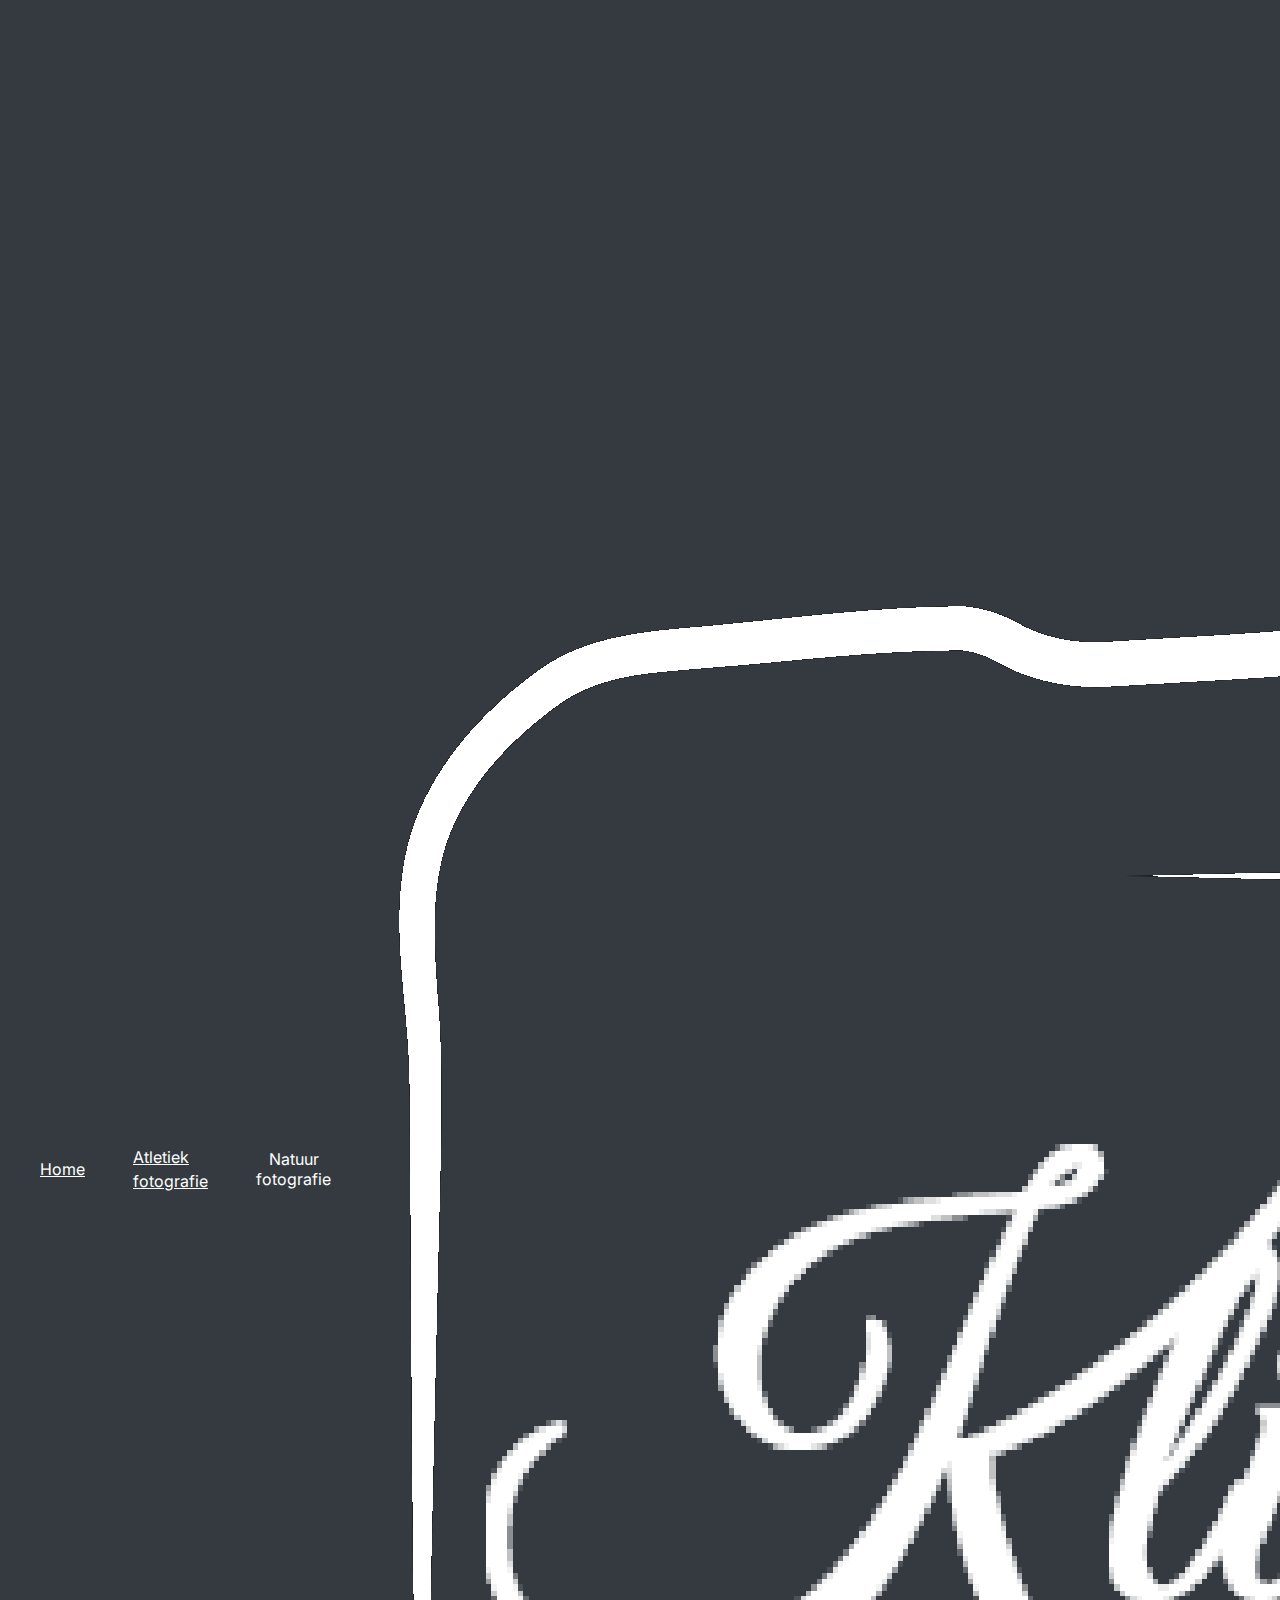
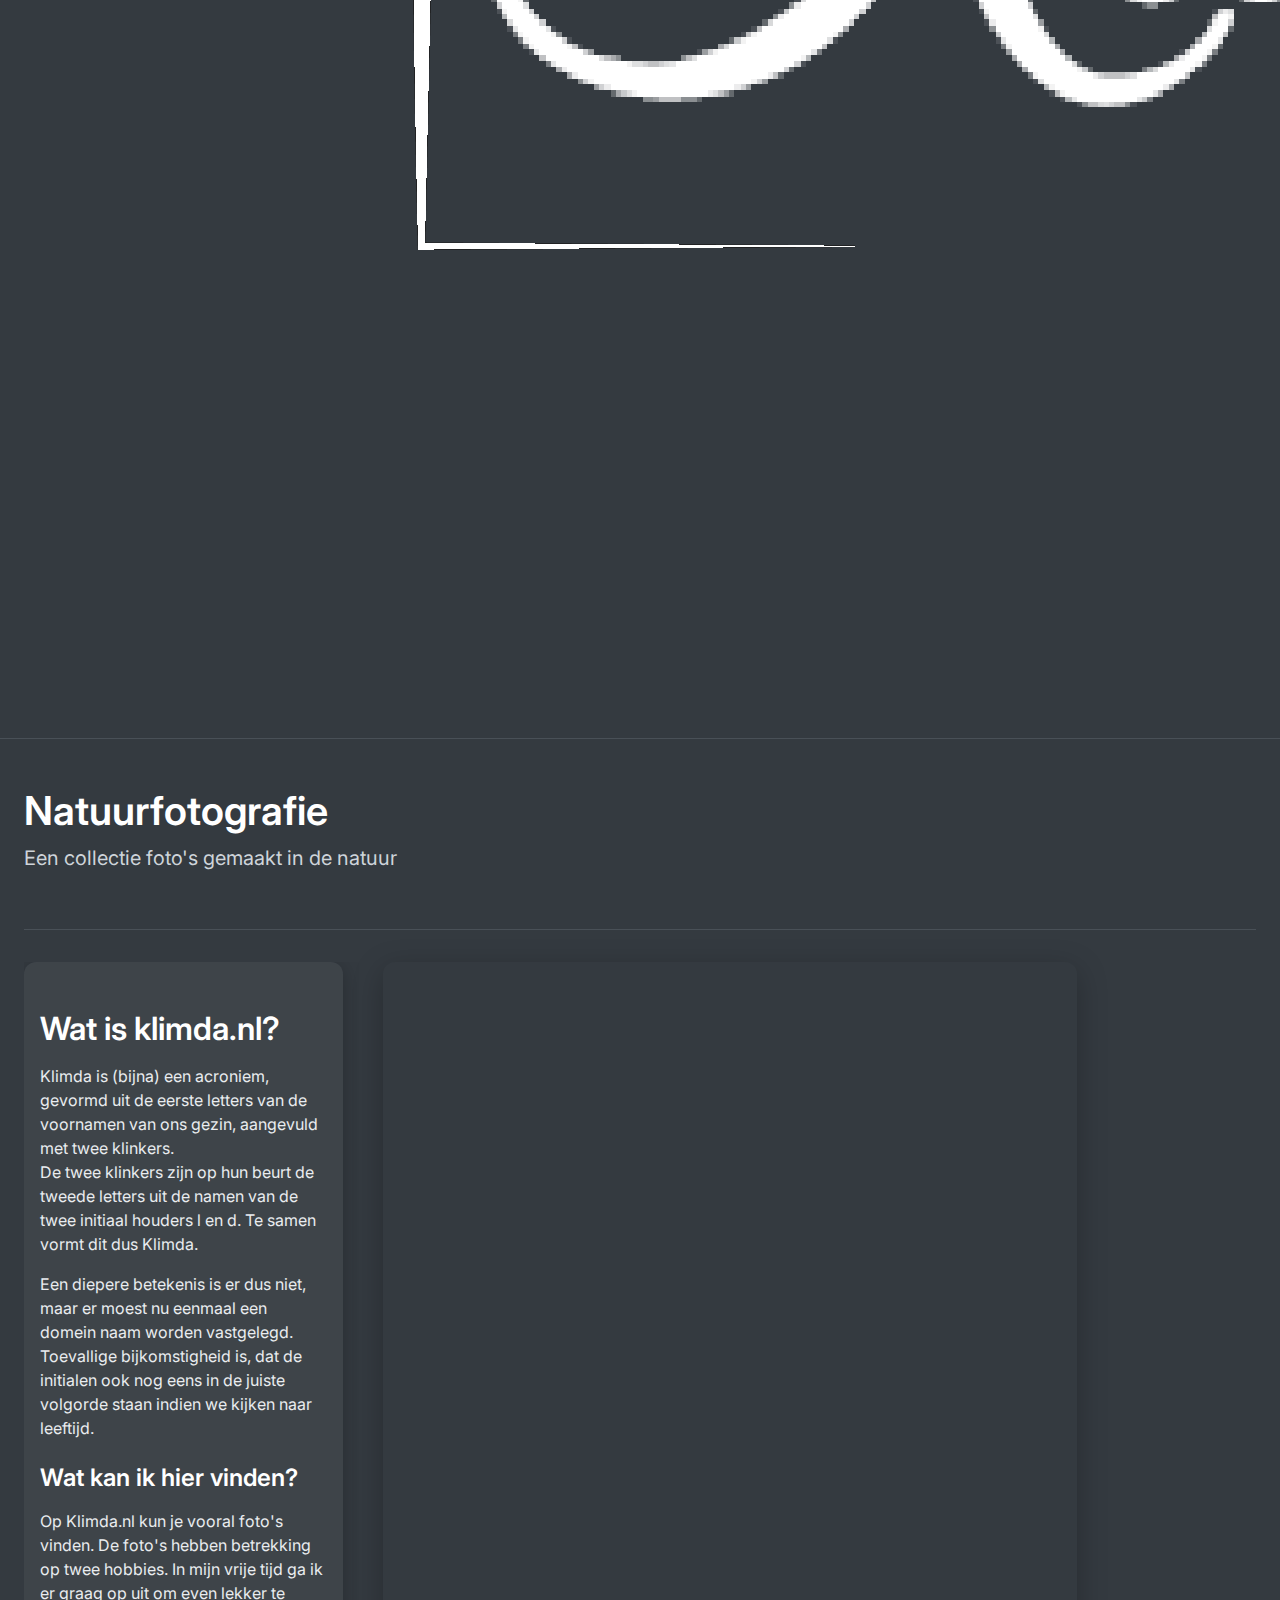
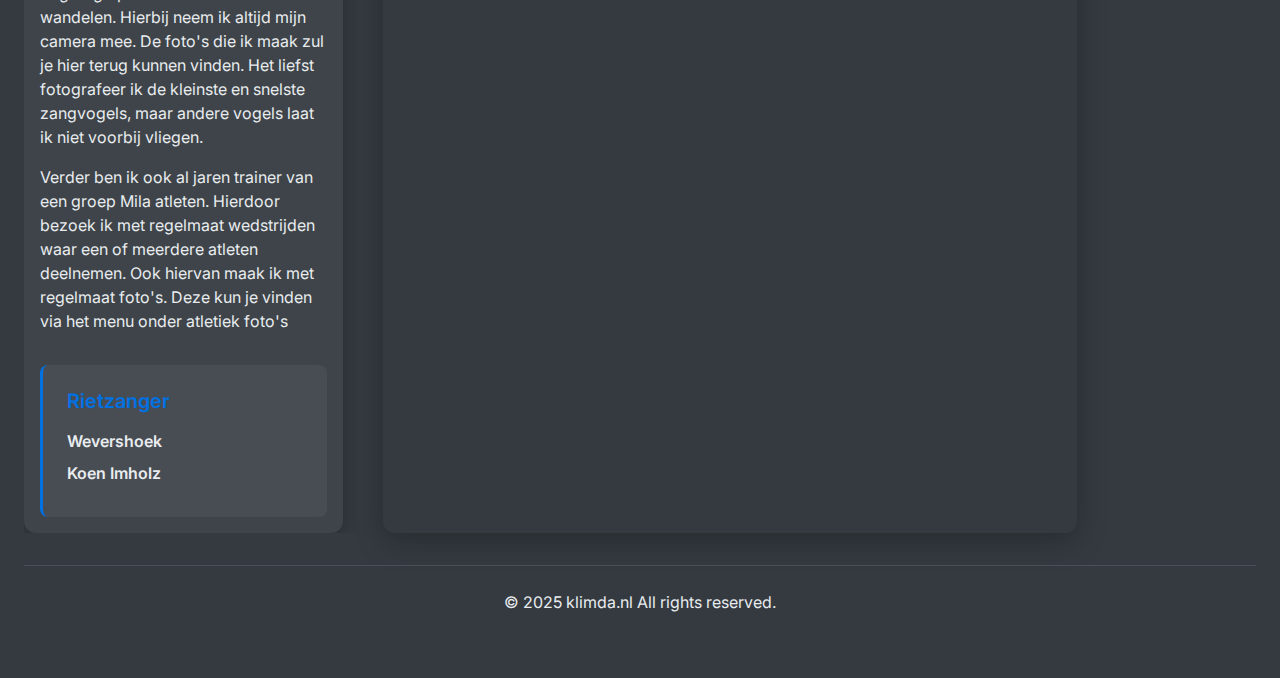
<file: index.html>
<!doctype html>
<html lang="en">
  <head>
    <meta charset="UTF-8" />
    <meta name="viewport" content="width=device-width, initial-scale=1.0" />
    <title>Klimda.nl fotografie</title>
    <link rel="stylesheet" href="/styles/main.css">
    <link rel="stylesheet" href="/styles/grid.css">
    <link rel="stylesheet" href="/styles/responsive.css">
    <link rel="stylesheet" href="https://fonts.googleapis.com/css2?family=Inter:wght@300;400;600&display=swap">
  </head>
  <body>
    <div id="app">
      <nav class="navbar">
        <div class="nav-container">
          <div class="nav-left">
            <button class="menu-toggle" aria-label="Toggle menu">
              <span class="menu-icon"></span>
            </button>
            <div class="nav-items">
              <a class="nav-button" href="index.html">Home</a>
              <a class="nav-button" href="atletiek.html">Atletiek fotografie</a>
              <div class="dropdown">
                <button class="nav-button dropdown-toggle">Natuur fotografie</button>
                <div class="dropdown-content">
                  <a class="dropdown-item" href="zangvogels.html">Zangvogels</a>
                  <a class="dropdown-item" href="http://www.klimda.nl/roofvogels.html">Roofvogels</a>
                  <a class="dropdown-item" href="http://www.klimda.nl/watervogels.html">Watervogels</a>
                </div> 
              </div>  
            </div>
          </div>
          <div class="nav-right">
            <img src="/logo-3.png" alt="Logo" class="logo">
          </div>
        </div>
      </nav>

      <div class="container">
        <header>
          <h1>Natuurfotografie</h1>
          <p class="subtitle">Een collectie foto's gemaakt in de natuur</p>
        </header>
        
        <main class="gallery-grid">
          <div class="text-content">
            <div class="text-container">
              <h2>Wat is klimda.nl?</h2>
              <p>Klimda is (bijna) een acroniem, gevormd uit de eerste letters van de voornamen van ons gezin, aangevuld met twee klinkers.<br>
              De twee klinkers zijn op hun beurt de tweede letters uit de namen van de twee initiaal houders l en d. Te samen vormt dit dus Klimda.</p>
              <p>Een diepere betekenis is er dus niet, maar er moest nu eenmaal een domein naam worden vastgelegd.
              Toevallige bijkomstigheid is, dat de initialen ook nog eens in de juiste volgorde staan indien we kijken naar leeftijd.</p>
              
              <h3>Wat kan ik hier vinden?</h3>
              <p>Op Klimda.nl kun je vooral foto's vinden. De foto's hebben betrekking op twee hobbies.
              In mijn vrije tijd ga ik er graag op uit om even lekker te wandelen. Hierbij neem ik altijd mijn camera mee. De foto's die ik maak zul je hier terug kunnen vinden. Het liefst fotografeer ik de kleinste en snelste zangvogels, maar andere vogels laat ik niet voorbij vliegen.</p>
              <p>Verder ben ik ook al jaren trainer van een groep Mila atleten. Hierdoor bezoek ik met regelmaat wedstrijden waar een of meerdere atleten deelnemen. Ook hiervan maak ik met regelmaat foto's. Deze kun je vinden via het menu onder atletiek foto's</p>
              
              <div class="image-details">
                <h4 id="image-title"></h4>
                <p id="image-description"></p>
                <p id="image-location"><span id="image-location-text"></span></p>
                <p id="image-photographer"><span id="image-photographer-name"></span></p>
              </div>
            </div>
          </div>
          
          <div class="main-image-container">
            <div class="main-image-wrapper">
              <img id="main-image" src="/img-gallery/Gallery00001.jpg" alt="Nature photo">
            </div>
          </div>
          
          <div class="thumbnails-container">
            <!-- Thumbnails will be generated by JavaScript -->
          </div>
        </main>
        
        <footer>
          <p>&copy; 2025 klimda.nl All rights reserved.</p>
        </footer>
      </div>
    </div>
    <script type="module" src="/scripts/gallery-index.js"></script>
    <script type="module" src="/scripts/nav.js"></script>
  </body>
</html>
</file>
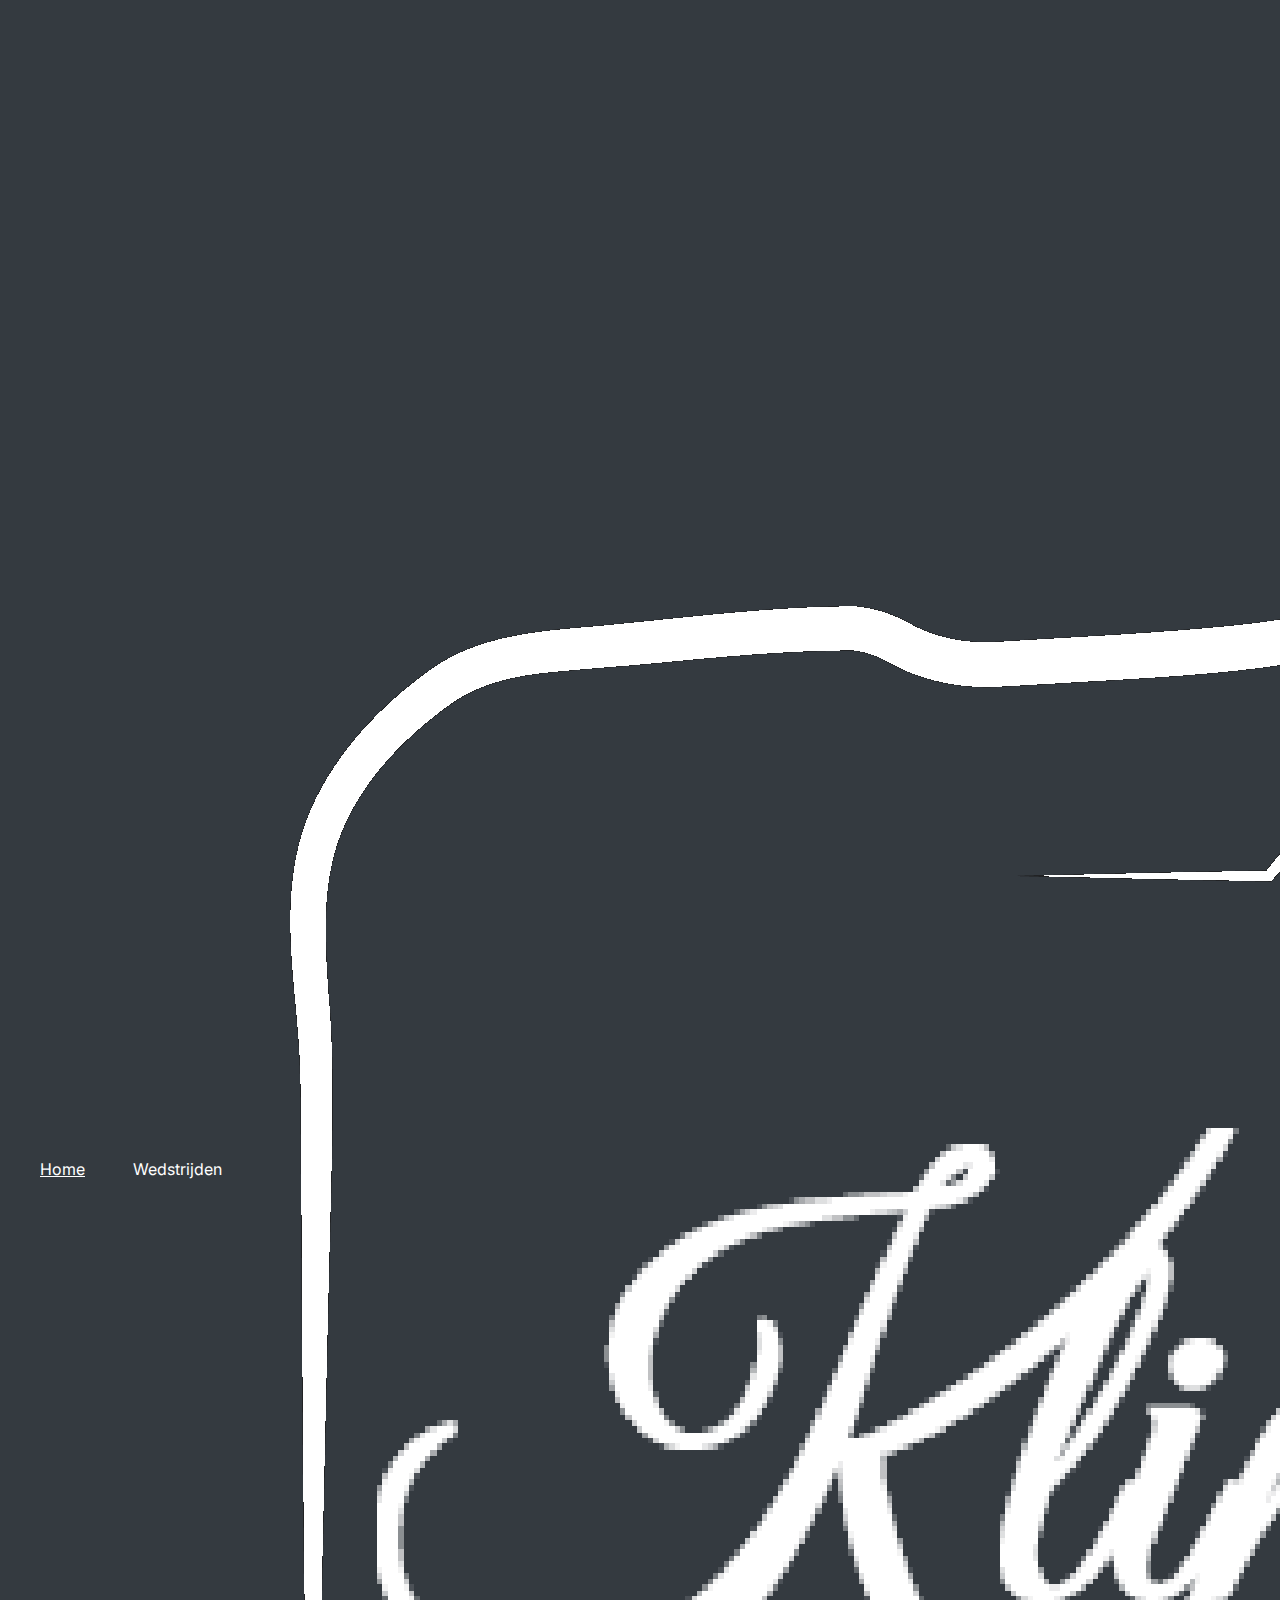
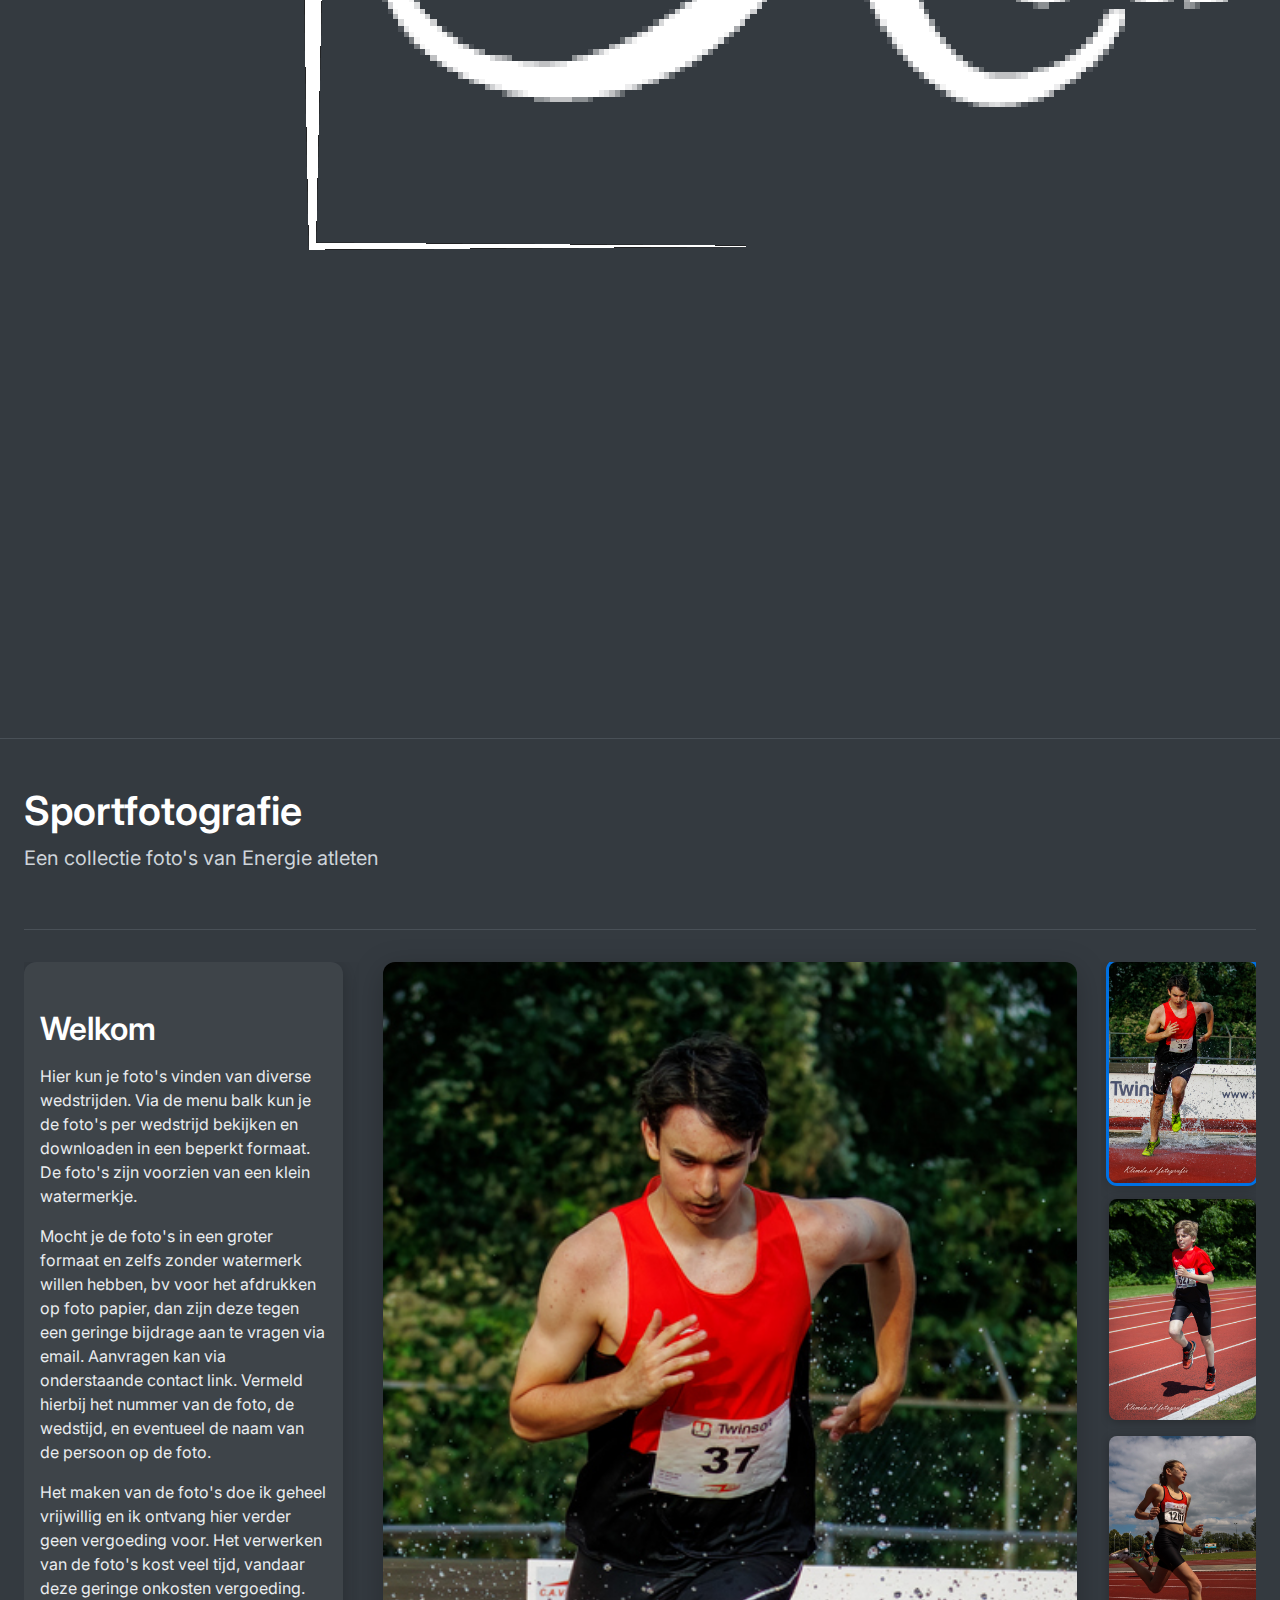
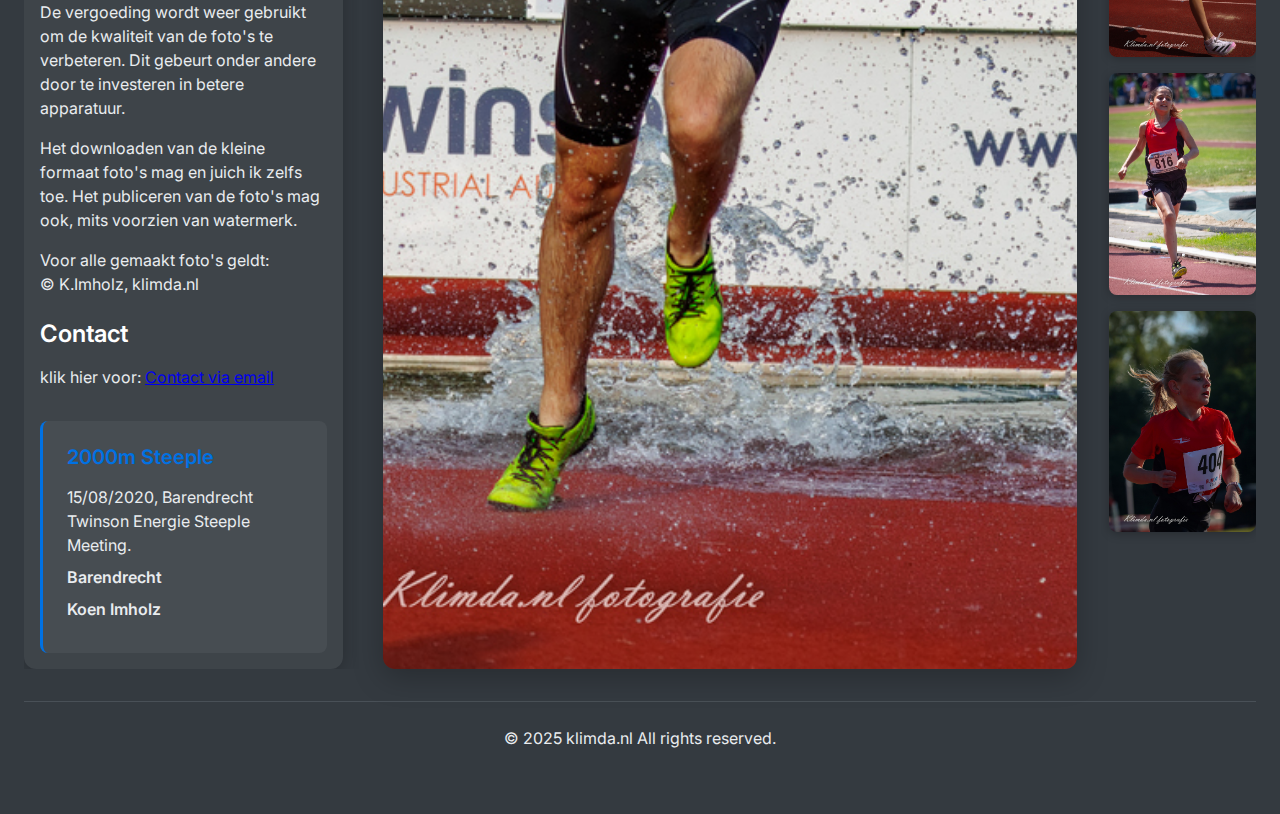
<file: atletiek.html>
<!doctype html>
<html lang="en">
  <head>
    <meta charset="UTF-8" />
    <meta name="viewport" content="width=device-width, initial-scale=1.0" />
    <title>Klimda.nl Sportfotografie</title>
    <link rel="stylesheet" href="/styles/main.css">
    <link rel="stylesheet" href="/styles/grid.css">
    <link rel="stylesheet" href="/styles/responsive.css">
    <link rel="stylesheet" href="https://fonts.googleapis.com/css2?family=Inter:wght@300;400;600&display=swap">
  </head>
  <body>
    <div id="app">
      <nav class="navbar">
        <div class="nav-container">
          <div class="nav-left">
            <button class="menu-toggle" aria-label="Toggle menu">
              <span class="menu-icon"></span>
            </button>
            <div class="nav-items">
              <a class="nav-button" href="index.html">Home</a>
              <div class="dropdown">
                <button class="nav-button dropdown-toggle">Wedstrijden</button>
                <div class="dropdown-content">
                  <a class="dropdown-item" href="/atletiek/ck-baan-2024/index.html">Clubkampioenschap baan 2024</a>
                  <a class="dropdown-item" href="/atletiek/ck-cross-2025/index.html">Clubkampioenschap cross 2025</a>
                  <a class="dropdown-item" href="/atletiek/cd-comp2-2025/index.html">CD competitie 2e wedstrijd 2025</a>
                  <a class="dropdown-item" href="/atletiek/MilaTrackMeeting-2025/index.html">Energie Mila Track Meeting 2025</a>
                  <a class="dropdown-item" href="http://myleneimholz.nl/index.php/sportfotografie/" target="_blank">Sportfoto's Mylene Imholz</a>
                </div>
              </div>
            </div>
          </div>
          <div class="nav-right">
            <img src="/logo-3.png" alt="Logo" class="logo">
          </div>
        </div>
      </nav>

      <div class="container">
        <header>
          <h1>Sportfotografie</h1>
          <p class="subtitle">Een collectie foto's van Energie atleten</p>
        </header>
        
        <main class="gallery-grid">
          <div class="text-content">
            <div class="text-container">
              <h2>Welkom</h2>
              <p>Hier kun je foto's vinden van diverse wedstrijden. Via de menu balk kun je de foto's per wedstrijd bekijken en downloaden in een beperkt formaat. De foto's zijn voorzien van een klein watermerkje.</p>
              <p>Mocht je de foto's in een groter formaat en zelfs zonder watermerk willen hebben, bv voor het afdrukken op foto papier, dan zijn deze tegen een geringe bijdrage aan te vragen via email. Aanvragen kan via onderstaande contact link. Vermeld hierbij het nummer van de foto, de wedstijd, en eventueel de naam van de persoon op de foto.</p>
              <p>Het maken van de foto's doe ik geheel vrijwillig en ik ontvang hier verder geen vergoeding voor. Het verwerken van de foto's kost veel tijd, vandaar deze geringe onkosten vergoeding. De vergoeding wordt weer gebruikt om de kwaliteit van de foto's te verbeteren. Dit gebeurt onder andere door te investeren in betere apparatuur.</p>
              <p>Het downloaden van de kleine formaat foto's mag en juich ik zelfs toe. Het publiceren van de foto's mag ook, mits voorzien van watermerk.</p>
              <p>Voor alle gemaakt foto's geldt:<br>© K.Imholz, klimda.nl</p>
              
              <h3>Contact</h3>
              <p>klik hier voor: <a id="contact" href="">Contact via email</a></p>
              
              <div class="image-details">
                <h4 id="image-title"></h4>
                <p id="image-description"></p>
                <p id="image-location"><span id="image-location-text"></span></p>
                <p id="image-photographer"><span id="image-photographer-name"></span></p>
              </div>
            </div>
          </div>
          
          <div class="main-image-container">
            <div class="main-image-wrapper">
              <img id="main-image" src="/img-gallery/Gallery00011.jpg" alt="Sports photo">
            </div>
          </div>
          
          <div class="thumbnails-container">
            <!-- Thumbnails will be generated by JavaScript -->
          </div>
        </main>
        
        <footer>
          <p>&copy; 2025 klimda.nl All rights reserved.</p>
        </footer>
      </div>
    </div>
    <script type="module" src="/scripts/gallery-atletiek.js"></script>
    <script type="module" src="/scripts/nav.js"></script>
    <script type="text/javascript">
    var encE = "Y3ViZ2JAeHl2enFuLmF5";
      const form = document.getElementById("contact");
      form.setAttribute("href", "mailto:".concat(ende(atob(encE)))+"?subject=Website contact link");
      function ende(a) {
              return a.replace(/[a-zA-Z]/g, function(c){
                    return String.fromCharCode((c <= "Z" ? 90 : 122) >= (c = c.charCodeAt(0) + 13) ? c : c - 26);
              })
      } 
    </script>
  </body>
</html>
</file>
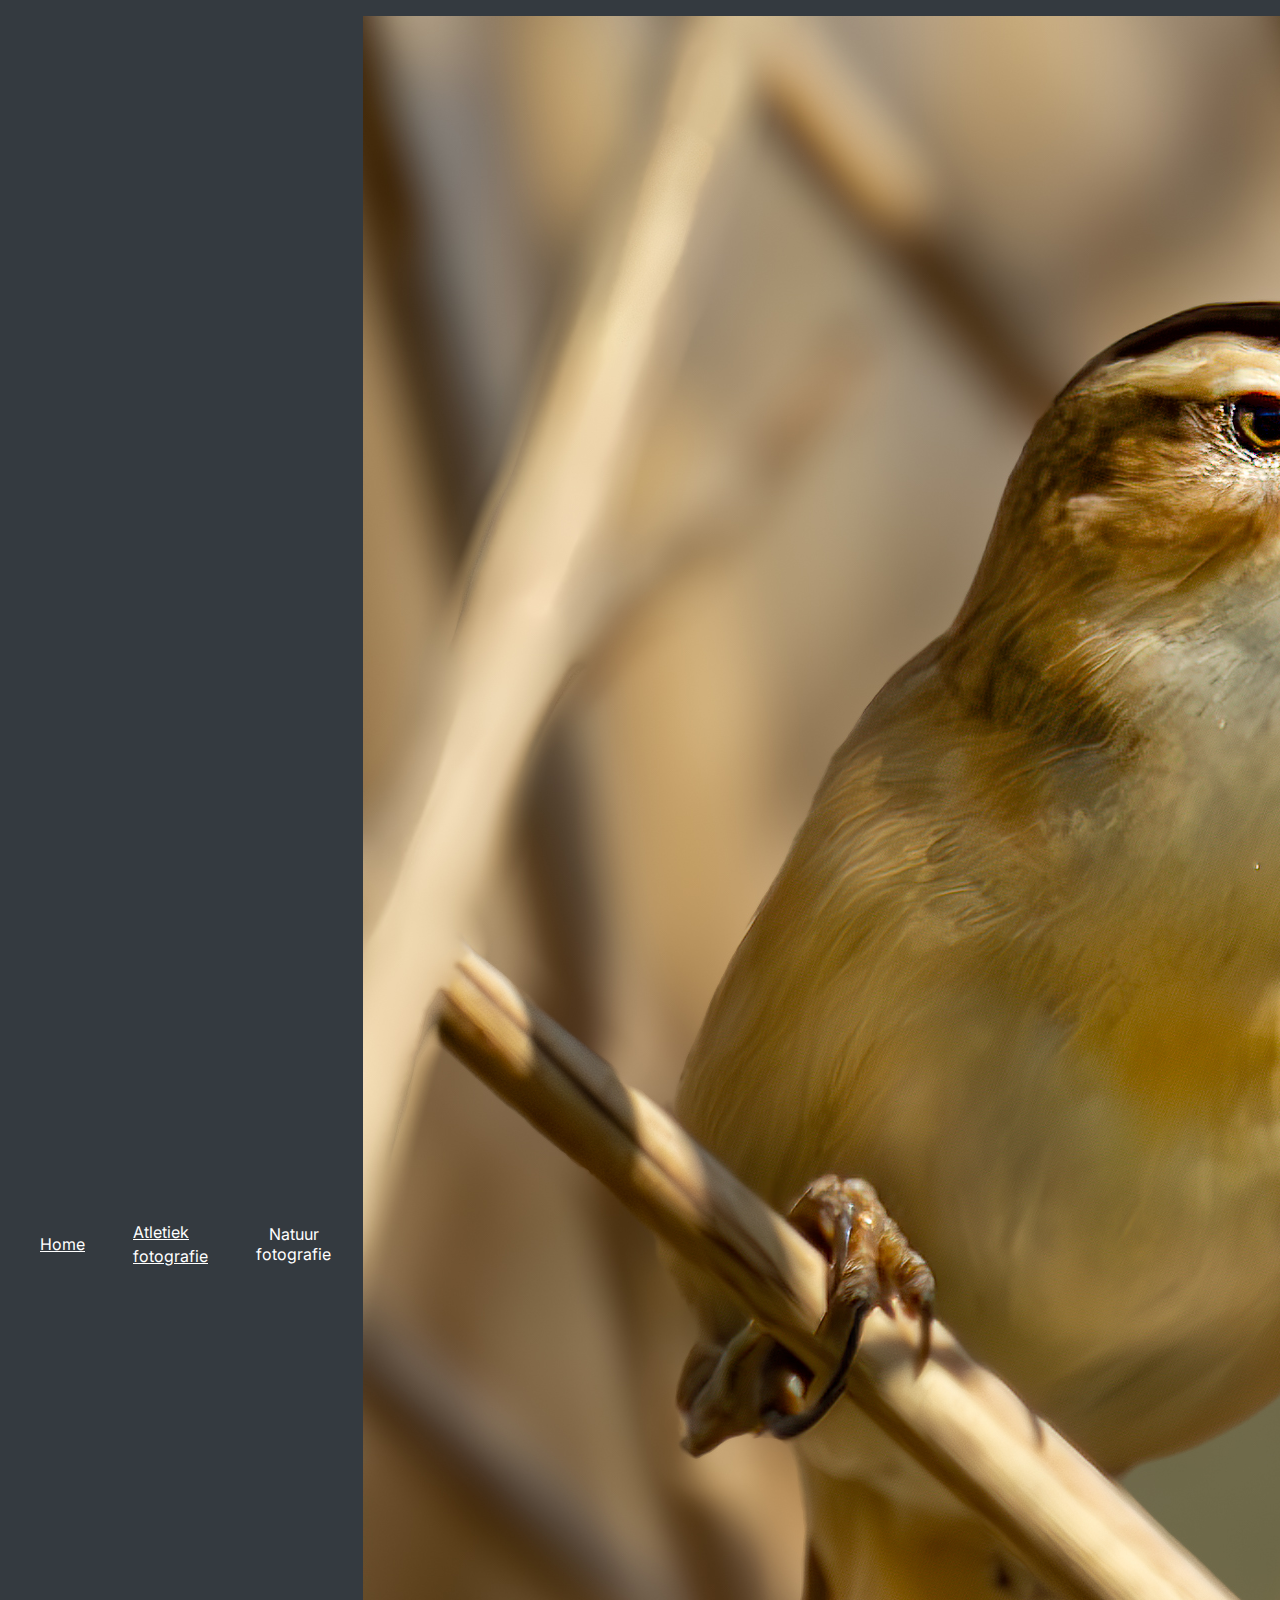
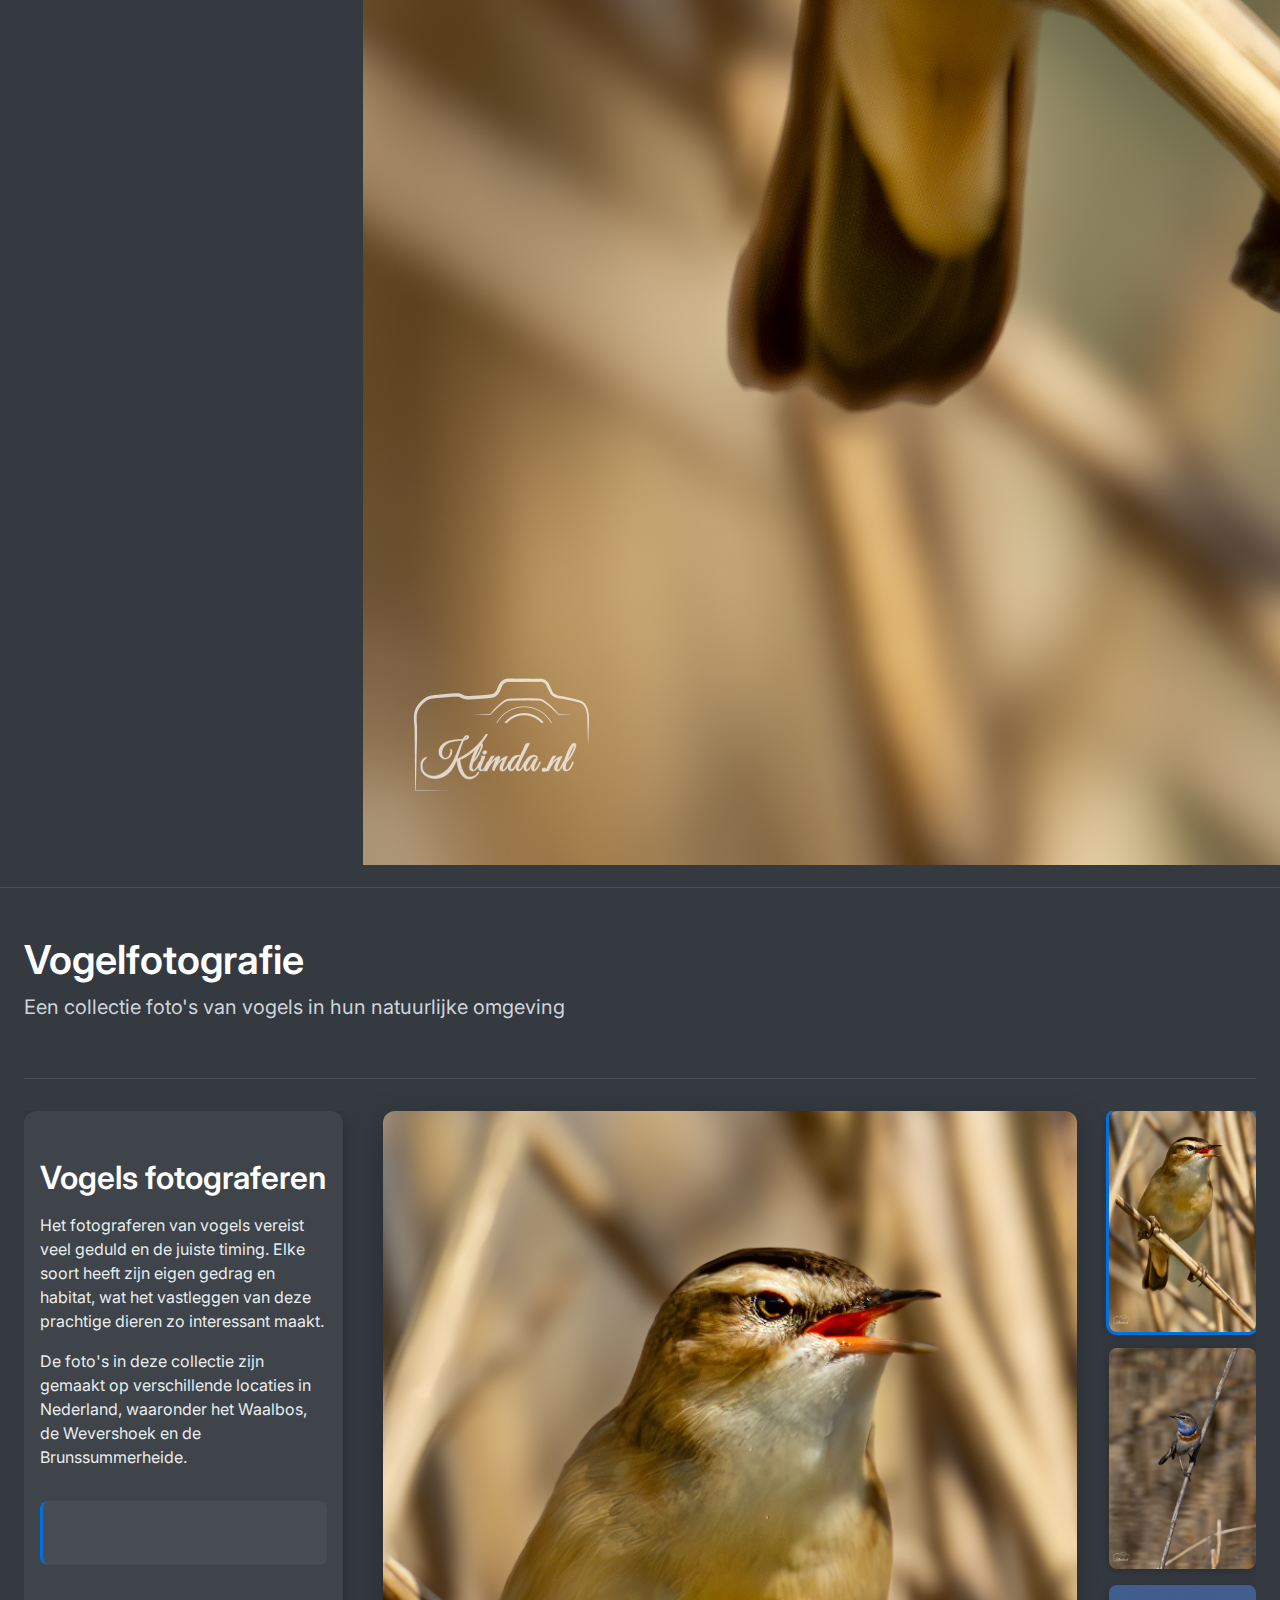
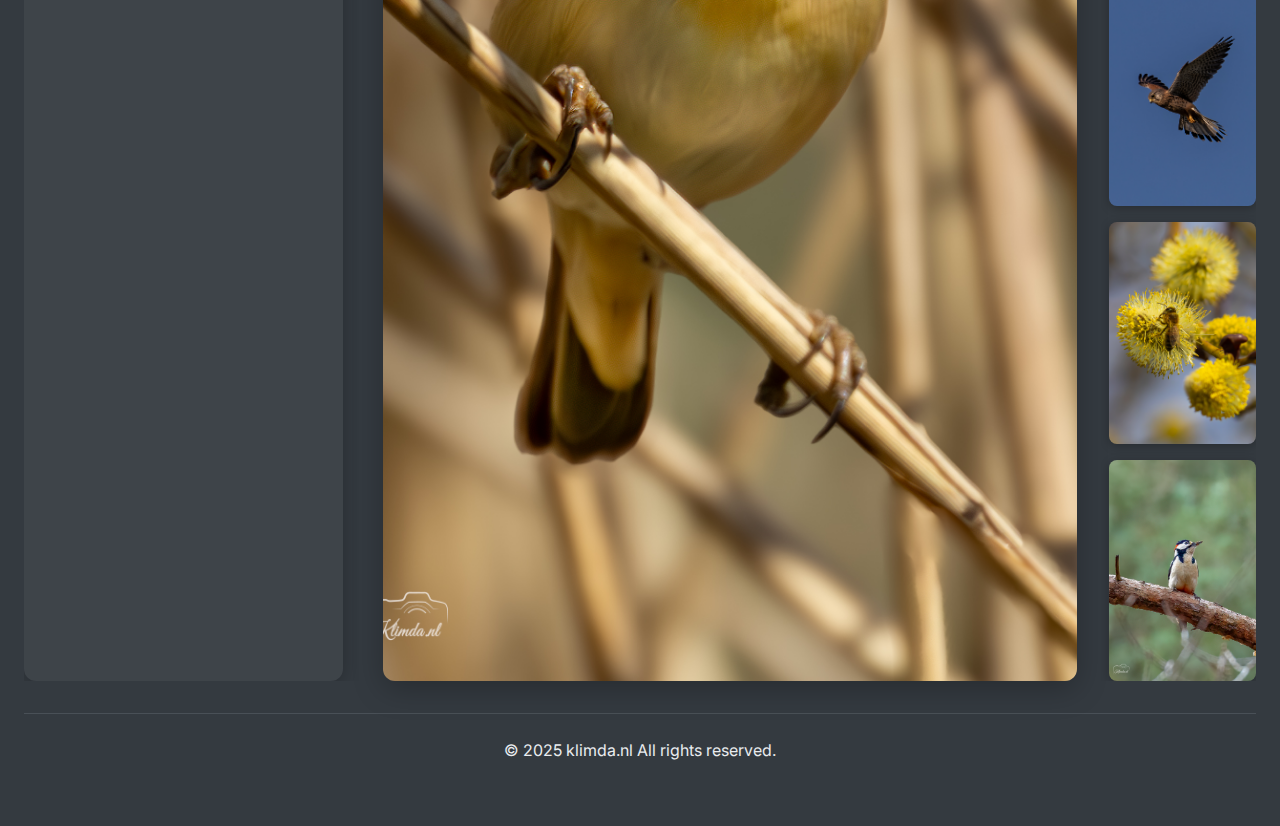
<file: vogels.html>
<!doctype html>
<html lang="en">
  <head>
    <meta charset="UTF-8" />
    <meta name="viewport" content="width=device-width, initial-scale=1.0" />
    <title>Klimda.nl Vogelfotografie</title>
    <link rel="stylesheet" href="/styles/main.css">
    <link rel="stylesheet" href="/styles/grid.css">
    <link rel="stylesheet" href="/styles/responsive.css">
    <link rel="stylesheet" href="https://fonts.googleapis.com/css2?family=Inter:wght@300;400;600&display=swap">
  </head>
  <body>
    <div id="app">
      <nav class="navbar">
        <div class="nav-container">
          <div class="nav-left">
            <button class="menu-toggle" aria-label="Toggle menu">
              <span class="menu-icon"></span>
            </button>
            <div class="nav-items">
              <a class="nav-button" href="index.html">Home</a>
              <a class="nav-button" href="atletiek.html">Atletiek fotografie</a>
              <div class="dropdown">
                <button class="nav-button dropdown-toggle">Natuur fotografie</button>
                <div class="dropdown-content">
                  <a class="dropdown-item" href="vogels.html">Vogels</a>
                  <a class="dropdown-item" href="http://www.klimda.nl/roofvogels.html">Roofvogels</a>
                  <a class="dropdown-item" href="http://www.klimda.nl/zangvogels.html">Zangvogels</a>
                  <a class="dropdown-item" href="http://www.klimda.nl/watervogels.html">Watervogels</a>
                </div>
              </div>
            </div>
          </div>
          <div class="nav-right">
            <img src="/img-gallery/Gallery00001.jpg" alt="Logo" class="logo">
          </div>
        </div>
      </nav>

      <div class="container">
        <header>
          <h1>Vogelfotografie</h1>
          <p class="subtitle">Een collectie foto's van vogels in hun natuurlijke omgeving</p>
        </header>
        
        <main class="gallery-grid">
          <!-- Text content area (columns 1-2) -->
          <div class="text-content">
            <div class="text-container">
              <h2>Vogels fotograferen</h2>
              <p>Het fotograferen van vogels vereist veel geduld en de juiste timing. Elke soort heeft zijn eigen gedrag en habitat, wat het vastleggen van deze prachtige dieren zo interessant maakt.</p>
              <p>De foto's in deze collectie zijn gemaakt op verschillende locaties in Nederland, waaronder het Waalbos, de Wevershoek en de Brunssummerheide.</p>
              
              <div class="image-details">
                <h4 id="image-title"></h4>
                <p id="image-description"></p>
                <p id="image-location"><span id="image-location-text"></span></p>
                <p id="image-photographer"><span id="image-photographer-name"></span></p>
              </div>
            </div>
          </div>
          
          <!-- Main image display area (columns 3-4) -->
          <div class="main-image-container">
            <div class="main-image-wrapper">
              <img id="main-image" src="/img-gallery/Gallery00001.jpg" alt="No pic">
            </div>
          </div>
          
          <!-- Thumbnails area (column 5) -->
          <div class="thumbnails-container">
              <div class="thumbnail active" data-index="0">
                    <img src="/img-gallery/Gallery00001.jpg" alt="Rietzanger"> </div>
              <div class="thumbnail" data-index="1"> 
                    <img src="/img-gallery/Gallery00002.jpg" alt="Blauwborst"> </div>
              <div class="thumbnail" data-index="2">
                    <img src="/img-gallery/Gallery00003.jpg" alt="Torenvalk"> </div>
              <div class="thumbnail" data-index="3">
                    <img src="/img-gallery/Gallery00004.jpg" alt="Honningbij"> </div>
              <div class="thumbnail" data-index="4">
                    <img src="/img-gallery/Gallery00005.jpg" alt="Grote Bonte Specht"> </div>
          </div>
        </main>
        
        <footer>
          <p>&copy; 2025 klimda.nl All rights reserved.</p>
        </footer>
      </div>
    </div>
    <script type="module" src="/scripts/gallery-vogels.js"></script>
    <script type="module" src="/scripts/nav.js"></script>
  </body>
</html>
</file>
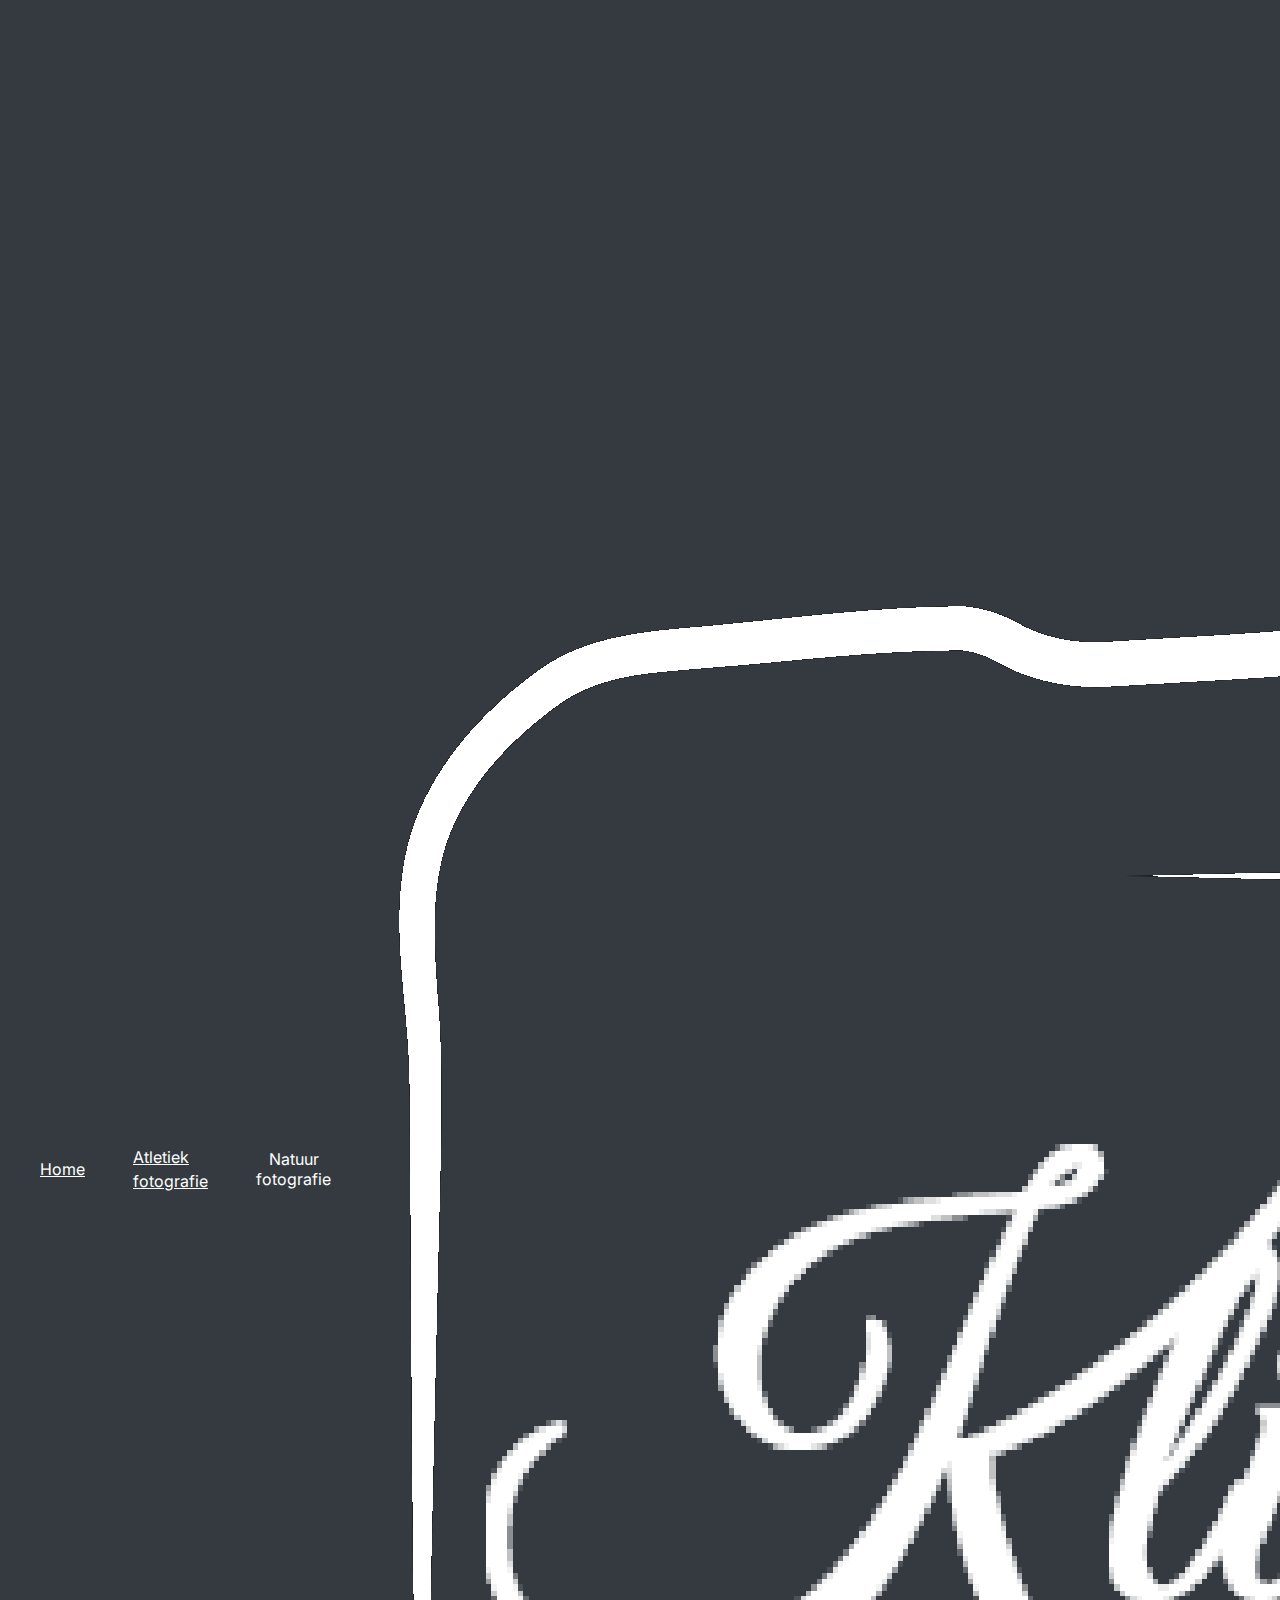
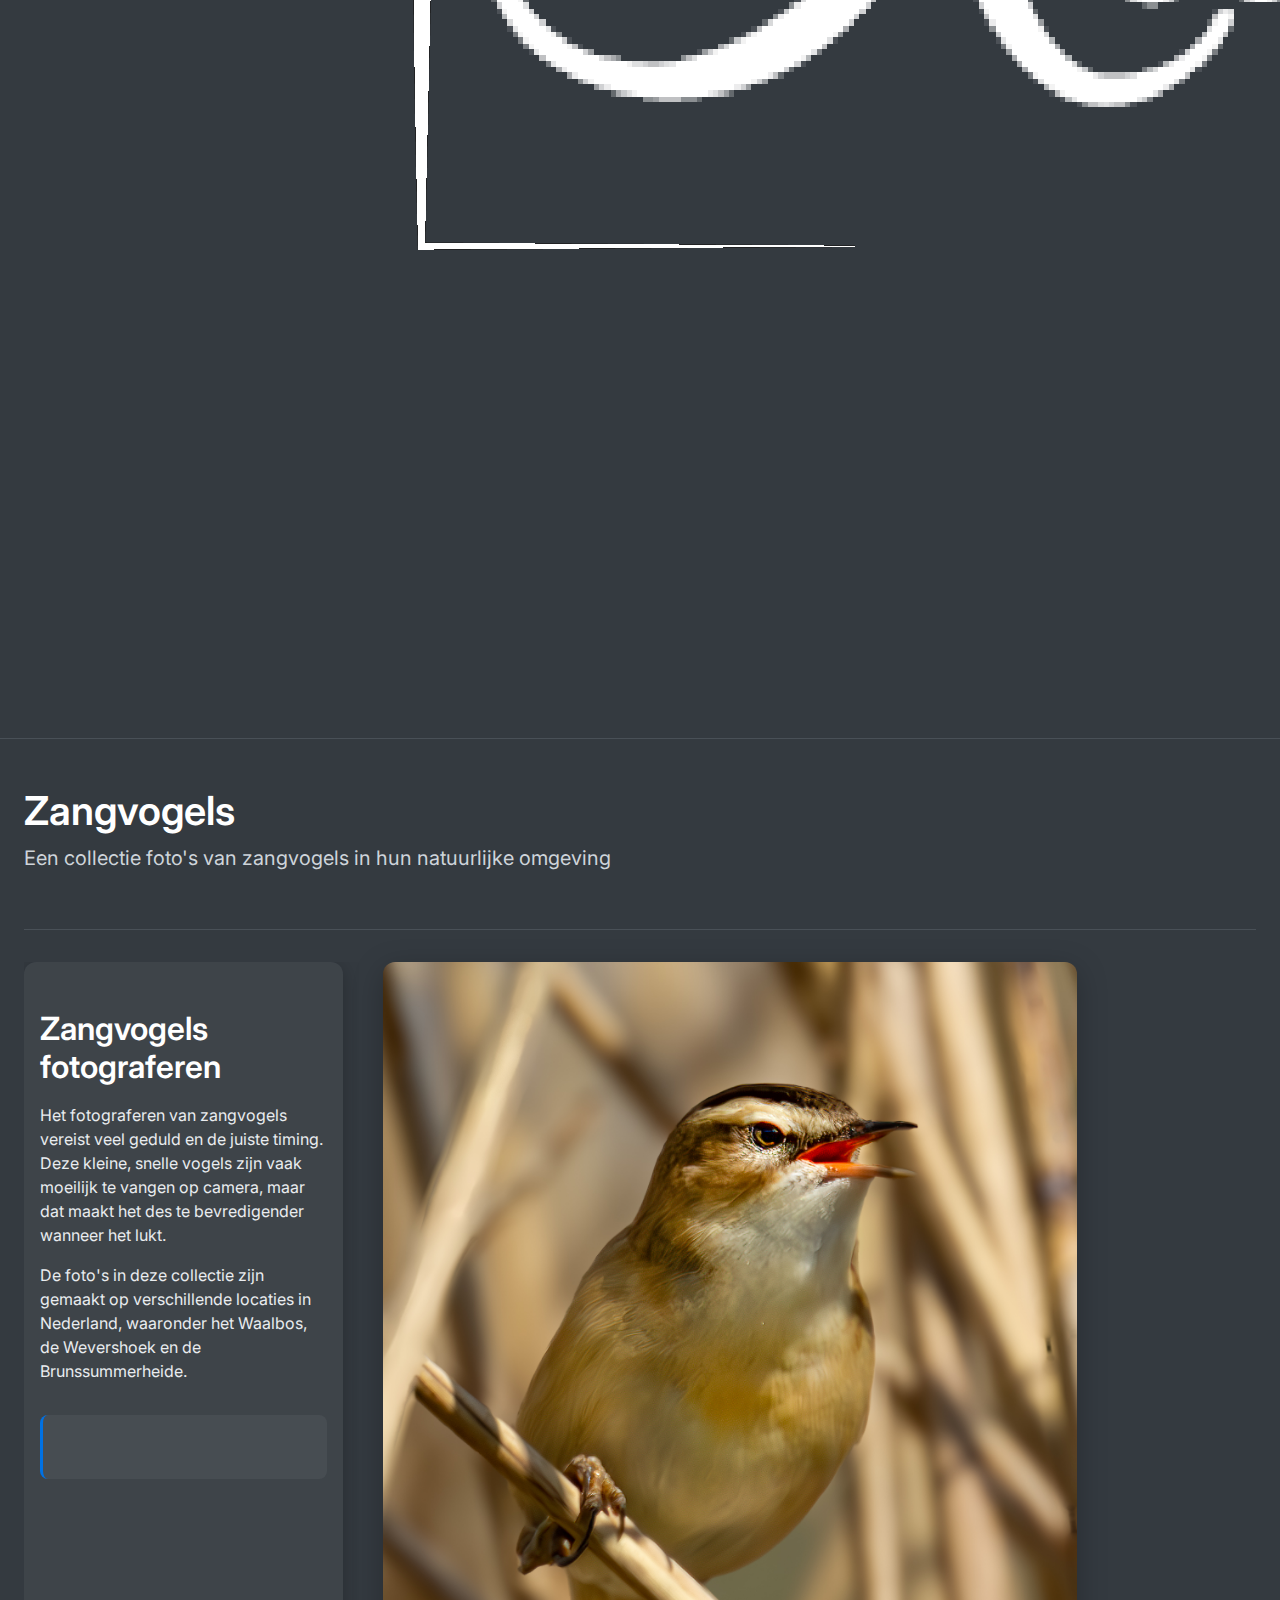
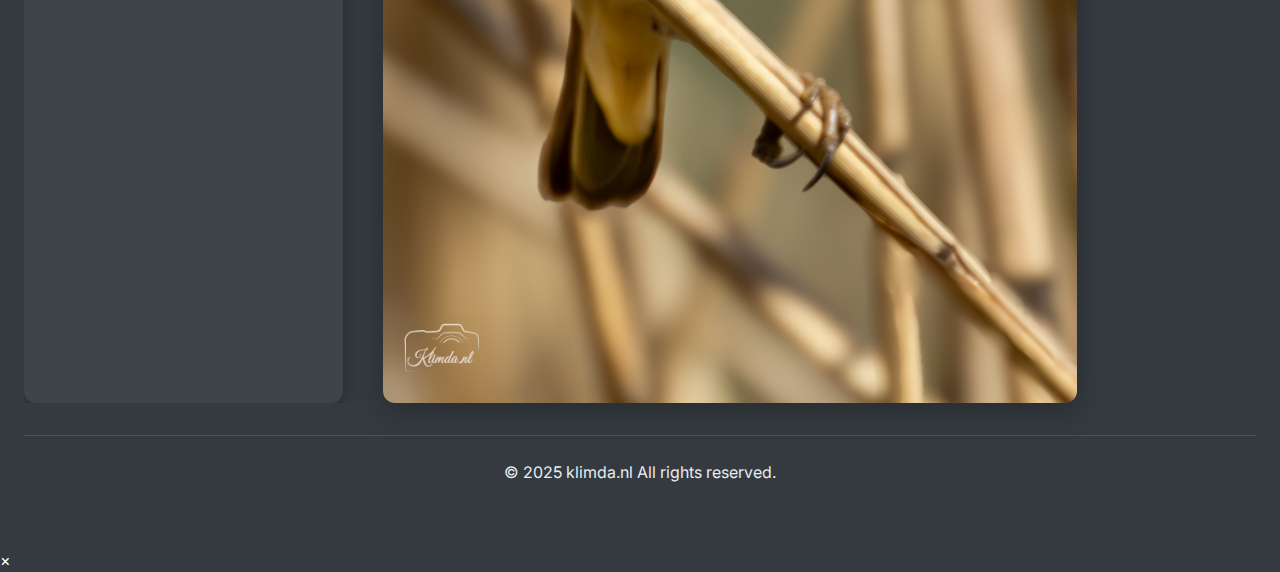
<file: zangvogels.html>
<!doctype html>
<html lang="en">
  <head>
    <meta charset="UTF-8" />
    <meta name="viewport" content="width=device-width, initial-scale=1.0" />
    <title>Klimda.nl Zangvogels</title>
    <link rel="stylesheet" href="/styles/main.css">
    <link rel="stylesheet" href="/styles/grid.css">
    <link rel="stylesheet" href="/styles/responsive.css">
    <link rel="stylesheet" href="https://fonts.googleapis.com/css2?family=Inter:wght@300;400;600&display=swap">
  </head>
  <body>
    <div id="app">
      <nav class="navbar">
        <div class="nav-container">
          <div class="nav-left">
            <button class="menu-toggle" aria-label="Toggle menu">
              <span class="menu-icon"></span>
            </button>
            <div class="nav-items">
              <a class="nav-button" href="index.html">Home</a>
              <a class="nav-button" href="atletiek.html">Atletiek fotografie</a>
              <div class="dropdown">
                <button class="nav-button dropdown-toggle">Natuur fotografie</button>
                <div class="dropdown-content">
                  <a class="dropdown-item" href="zangvogels.html">Zangvogels</a>
                  <a class="dropdown-item" href="http://www.klimda.nl/roofvogels.html">Roofvogels</a>
                  <a class="dropdown-item" href="http://www.klimda.nl/watervogels.html">Watervogels</a>
                </div>
              </div>
            </div>
          </div>
          <div class="nav-right">
            <img src="/logo-3.png" alt="Logo" class="logo">
          </div>
        </div>
      </nav>

      <div class="container">
        <header>
          <h1>Zangvogels</h1>
          <p class="subtitle">Een collectie foto's van zangvogels in hun natuurlijke omgeving</p>
        </header>
        
        <main class="gallery-grid">
          <div class="text-content">
            <div class="text-container">
              <h2>Zangvogels fotograferen</h2>
              <p>Het fotograferen van zangvogels vereist veel geduld en de juiste timing. Deze kleine, snelle vogels zijn vaak moeilijk te vangen op camera, maar dat maakt het des te bevredigender wanneer het lukt.</p>
              <p>De foto's in deze collectie zijn gemaakt op verschillende locaties in Nederland, waaronder het Waalbos, de Wevershoek en de Brunssummerheide.</p>
              
              <div class="image-details">
                <h4 id="image-title"></h4>
                <p id="image-description"></p>
                <p id="image-location"><span id="image-location-text"></span></p>
                <p id="image-photographer"><span id="image-photographer-name"></span></p>
              </div>
            </div>
          </div>
          
          <div class="main-image-container">
            <div class="main-image-wrapper">
              <img id="main-image" src="/img-gallery/Gallery00001.jpg" alt="Bird photo">
            </div>
          </div>
          
          <div class="thumbnails-container">
            <!-- Thumbnails will be generated by JavaScript -->
          </div>
        </main>
        
        <footer>
          <p>&copy; 2025 klimda.nl All rights reserved.</p>
        </footer>
      </div>

      <!-- Modal for enlarged images -->
      <div id="imageModal" class="modal">
        <span class="modal-close">&times;</span>
        <img class="modal-content" id="modalImage">
        <div class="modal-caption" id="modalCaption"></div>
      </div>
    </div>
    <script type="module" src="/scripts/gallery-vogels.js"></script>
    <script type="module" src="/scripts/nav.js"></script>
  </body>
</html>
</file>
<file: styles/main.css>
:root {
  /* Color variables */
  --color-background: #343A40;
  --color-text-primary: #FFFFFF;
  --color-text-secondary: #E9ECEF;
  --color-text-tertiary: #CED4DA;
  --color-accent: #0071e3;
  --color-accent-light: #3394ea;
  --color-border: #495057;
  --color-shadow: rgba(0, 0, 0, 0.25);
  
  /* Spacing system (8px base) */
  --space-1: 0.5rem;   /* 8px */
  --space-2: 1rem;     /* 16px */
  --space-3: 1.5rem;   /* 24px */
  --space-4: 2rem;     /* 32px */
  --space-5: 2.5rem;   /* 40px */
  --space-6: 3rem;     /* 48px */
  
  /* Typography */
  --font-family: 'Inter', -apple-system, BlinkMacSystemFont, 'Segoe UI', Roboto, Oxygen, Ubuntu, Cantarell, sans-serif;
  --line-height-body: 1.5;
  --line-height-heading: 1.2;
}

* {
  margin: 0;
  padding: 0;
  box-sizing: border-box;
}

html, body {
  font-family: var(--font-family);
  font-size: 16px;
  line-height: var(--line-height-body);
  color: var(--color-text-primary);
  background-color: var(--color-background);
  -webkit-font-smoothing: antialiased;
  -moz-osx-font-smoothing: grayscale;
}

body {
  min-height: 100vh;
}

#app {
  min-height: 100vh;
  width: 100%;
}

/* Navigation Styles */
.navbar {
  background-color: var(--color-background);
  border-bottom: 1px solid var(--color-border);
  padding: var(--space-2) 0;
  position: sticky;
  top: 0;
  z-index: 1000;
}

.nav-container {
  max-width: 1440px;
  margin: 0 auto;
  padding: 0 var(--space-3);
  display: flex;
  gap: var(--space-2);
  align-items: center;
}

.menu-toggle {
  display: none;
  background: none;
  border: none;
  padding: var(--space-1);
  cursor: pointer;
}

.menu-icon {
  display: block;
  width: 24px;
  height: 2px;
  background-color: var(--color-text-primary);
  position: relative;
  transition: background-color 0.3s;
}

.menu-icon::before,
.menu-icon::after {
  content: '';
  position: absolute;
  width: 24px;
  height: 2px;
  background-color: var(--color-text-primary);
  transition: transform 0.3s;
}

.menu-icon::before {
  top: -6px;
}

.menu-icon::after {
  bottom: -6px;
}

.menu-toggle.active .menu-icon {
  background-color: transparent;
}

.menu-toggle.active .menu-icon::before {
  transform: rotate(45deg) translate(4px, 4px);
}

.menu-toggle.active .menu-icon::after {
  transform: rotate(-45deg) translate(4px, -4px);
}

.nav-items {
  display: flex;
  gap: var(--space-2);
  align-items: center;
}

.nav-button {
  background: none;
  border: none;
  padding: var(--space-1) var(--space-2);
  font-family: var(--font-family);
  font-size: 1rem;
  color: var(--color-text-primary);
  cursor: pointer;
  border-radius: 6px;
  transition: background-color 0.2s;
}

.nav-button:hover {
  background-color: rgba(255, 255, 255, 0.1);
}

.dropdown {
  position: relative;
  display: inline-block;
}

.dropdown-content {
  display: none;
  position: absolute;
  top: 100%;
  left: 0;
  background-color: var(--color-background);
  min-width: 160px;
  box-shadow: 0 2px 10px var(--color-shadow);
  border-radius: 6px;
  padding: var(--space-1) 0;
  z-index: 1000;
}

.dropdown:hover .dropdown-content {
  display: block;
}

.dropdown-item {
  display: block;
  padding: var(--space-1) var(--space-2);
  color: var(--color-text-primary);
  text-decoration: none;
  transition: background-color 0.2s;
}

.dropdown-item:hover {
  background-color: rgba(255, 255, 255, 0.1);
}

.container {
  max-width: 1440px;
  margin: 0 auto;
  padding: var(--space-3);
}

/* Typography */
h1, h2, h3, h4, h5, h6 {
  font-weight: 600;
  line-height: var(--line-height-heading);
  margin-bottom: var(--space-2);
}

h1 {
  font-size: 2.5rem;
  margin-bottom: var(--space-1);
}

h2 {
  font-size: 2rem;
  margin-top: var(--space-4);
}

h3 {
  font-size: 1.5rem;
  margin-top: var(--space-3);
}

h4 {
  font-size: 1.25rem;
  margin-top: var(--space-3);
}

p {
  margin-bottom: var(--space-2);
  color: var(--color-text-secondary);
}

.subtitle {
  font-size: 1.25rem;
  color: var(--color-text-tertiary);
  margin-bottom: var(--space-4);
}

/* Header and Footer */
header {
  padding: var(--space-3) 0;
  margin-bottom: var(--space-3);
  border-bottom: 1px solid var(--color-border);
}

footer {
  padding: var(--space-3) 0;
  margin-top: var(--space-4);
  text-align: center;
  color: var(--color-text-tertiary);
  border-top: 1px solid var(--color-border);
}

/* Image details section */
.image-details {
  margin-top: var(--space-4);
  padding: var(--space-3);
  background-color: rgba(255, 255, 255, 0.05);
  border-radius: 8px;
  border-left: 3px solid var(--color-accent);
}

.image-details h4 {
  margin-top: 0;
  color: var(--color-accent);
}

.image-details p {
  margin-bottom: var(--space-1);
}

#image-location-text, #image-photographer-name {
  font-weight: 600;
}

/* Mobile Navigation */
@media (max-width: 768px) {
  .menu-toggle {
    display: block;
  }

  .nav-items {
    display: none;
    position: absolute;
    top: 100%;
    left: 0;
    right: 0;
    flex-direction: column;
    background-color: var(--color-background);
    padding: var(--space-2);
    border-bottom: 1px solid var(--color-border);
  }

  .nav-items.active {
    display: flex;
  }

  .dropdown {
    width: 100%;
  }

  .dropdown-content {
    position: static;
    box-shadow: none;
    border-top: 1px solid var(--color-border);
    border-bottom: 1px solid var(--color-border);
    margin: var(--space-1) 0;
  }

  .nav-button {
    width: 100%;
    text-align: left;
  }
}
</file>
<file: styles/grid.css>
/* Grid Layout */
.gallery-grid {
  display: grid;
  grid-template-columns: repeat(7, 1fr);
  grid-template-rows: repeat(5, minmax(100px, auto));
  gap: var(--space-3);
  margin: var(--space-4) 0;
  min-height: 600px;
}

/* Text content area (columns 1-2) */
.text-content {
  grid-column: 1 / 3;
  grid-row: 1 / 6;
  overflow-y: auto;
  padding-right: var(--space-2);
}

.text-container {
  height: 100%;
  padding: var(--space-2);
  background-color: rgba(255, 255, 255, 0.05);
  border-radius: 12px;
  box-shadow: 0 4px 20px var(--color-shadow);
}

/* Main image area (columns 3-4) */
.main-image-container {
  grid-column: 3 / 7;
  grid-row: 1 / 6;
  position: relative;
}

.main-image-wrapper {
  position: relative;
  width: 100%;
  height: 100%;
  overflow: hidden;
  border-radius: 12px;
  box-shadow: 0 8px 30px var(--color-shadow);
  transition: transform 0.3s ease;
  aspect-ratio: 2/3;
}

.main-image-wrapper:hover {
  transform: scale(1.01);
}

#main-image {
  width: 100%;
  height: 100%;
  object-fit: cover;
  object-position: center;
  transition: all 0.5s ease;
  aspect-ratio: 2/3;
}

/* Thumbnails area (column 5) */
.thumbnails-container {
  grid-column: 7 / 8;
  grid-row: 1 / 6;
  display: flex;
  flex-direction: column;
  gap: var(--space-2);
  overflow-y: auto;
  padding-left: var(--space-1);
}

.thumbnail {
  position: relative;
  cursor: pointer;
  border-radius: 8px;
  overflow: hidden;
  box-shadow: 0 2px 10px var(--color-shadow);
  transition: all 0.3s ease;
  aspect-ratio: 2/3;
}

.thumbnail::before {
  content: '';
  position: absolute;
  inset: 0;
  background: rgba(0, 0, 0, 0.1);
  opacity: 0;
  transition: opacity 0.3s ease;
}

.thumbnail:hover {
  transform: translateY(-2px);
  box-shadow: 0 4px 15px var(--color-shadow);
}

.thumbnail:hover::before {
  opacity: 1;
}

.thumbnail.active {
  box-shadow: 0 0 0 3px var(--color-accent), 0 4px 15px var(--color-shadow);
}

.thumbnail img {
  width: 100%;
  height: 100%;
  object-fit: cover;
  display: block;
  aspect-ratio: 2/3;
}
</file>
<file: styles/responsive.css>
/* Responsive styles */

/* Large desktop (default) */
/* The main styles already handle this */

/* Medium desktop and tablet landscape */
@media (max-width: 1200px) {
  .gallery-grid {
    gap: var(--space-2);
  }
  
  h1 {
    font-size: 2.2rem;
  }
  
  h2 {
    font-size: 1.8rem;
  }
  
  .subtitle {
    font-size: 1.1rem;
  }
}

/* Tablet portrait */
@media (max-width: 992px) {
  :root {
    --space-3: 1.25rem;
    --space-4: 1.75rem;
  }
  
  .gallery-grid {
    grid-template-columns: 2fr 3fr;
    grid-template-rows: auto 1fr auto;
  }
  
  .text-content {
    grid-column: 1 / 3;
    grid-row: 1 / 2;
    padding-right: 0;
    max-height: 300px;
    margin-bottom: var(--space-3);
  }
  
  .text-container {
    height: auto;
  }
  
  .main-image-container {
    grid-column: 1 / 2;
    grid-row: 2 / 3;
  }
  
  .main-image-wrapper {
    height: auto;
    min-height: 400px;
  }
  
  .thumbnails-container {
    grid-column: 2 / 3;
    grid-row: 2 / 3;
    flex-direction: row;
    flex-wrap: wrap;
    align-content: flex-start;
    overflow-y: visible;
    padding-left: var(--space-2);
  }
  
  .thumbnail {
    width: calc(50% - var(--space-1));
    aspect-ratio: 1;
  }
  
  .image-details {
    grid-column: 1 / 3;
    grid-row: 3 / 4;
    margin-top: var(--space-3);
  }
}

/* Mobile landscape */
@media (max-width: 768px) {
  .gallery-grid {
    grid-template-columns: 1fr;
    grid-template-rows: auto auto auto auto;
  }
  
  .text-content {
    grid-column: 1;
    grid-row: 1;
    margin-bottom: var(--space-2);
  }
  
  .main-image-container {
    grid-column: 1;
    grid-row: 2;
    margin-bottom: var(--space-2);
  }
  
  .main-image-wrapper {
    height: auto;
    min-height: 300px;
  }
  
  .thumbnails-container {
    grid-column: 1;
    grid-row: 3;
    padding-left: 0;
    justify-content: space-between;
  }
  
  .thumbnail {
    width: calc(33.33% - var(--space-1));
    aspect-ratio: 1;
  }
  
  .image-details {
    grid-column: 1;
    grid-row: 4;
  }
}

/* Mobile portrait */
@media (max-width: 576px) {
  :root {
    --space-2: 0.875rem;
    --space-3: 1rem;
  }

  h1 {
    font-size: 1.75rem;
  }
  
  h2 {
    font-size: 1.5rem;
    margin-top: var(--space-3);
  }
  
  h3 {
    font-size: 1.25rem;
  }
  
  .container {
    padding: var(--space-2);
  }
  
  .main-image-wrapper {
    height: auto;
    min-height: 250px;
  }
  
  .thumbnail {
    width: calc(50% - 0.5rem);
    aspect-ratio: 1;
  }
  
  .image-details {
    padding: var(--space-2);
  }
}
</file>
